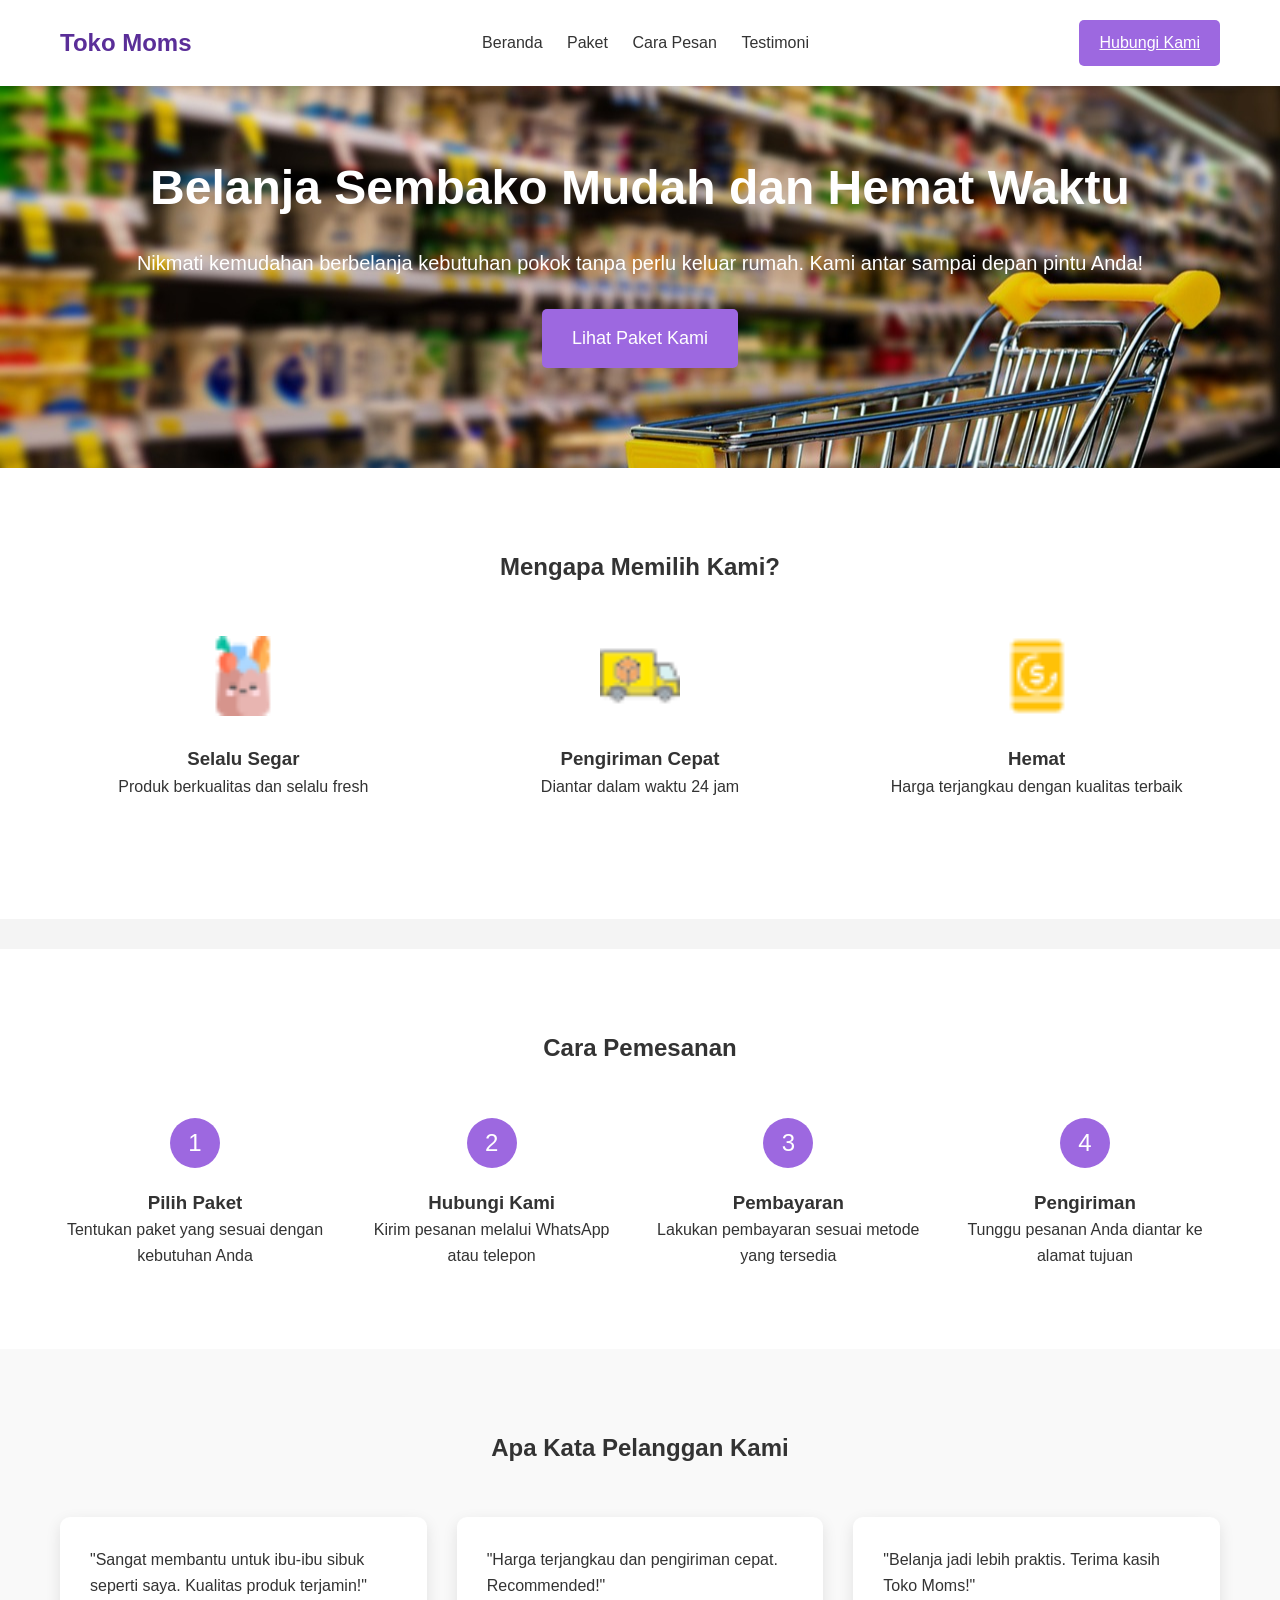
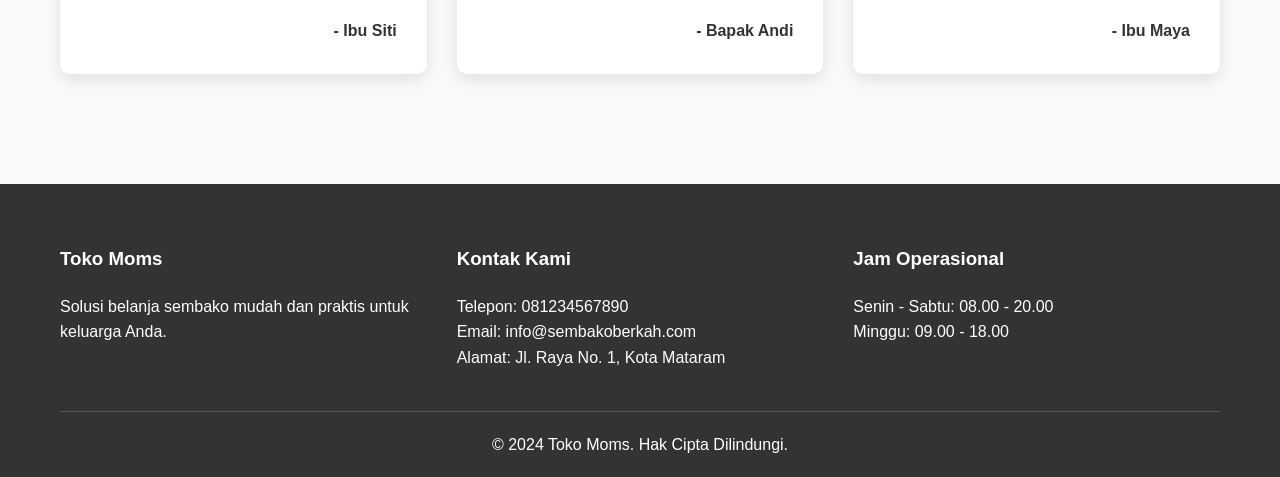
<file: advance-mission/index.html>
<!DOCTYPE html>
<html lang="id">
<head>
    <meta charset="UTF-8">
    <meta name="viewport" content="width=device-width, initial-scale=1.0">
    <title>Toko Moms - Belanja Mudah, Hemat Waktu</title>
    <link rel="stylesheet" href="styles.css">
</head>
<body>
    <header>
        <div class="container">
            <div class="logo">Toko Moms</div>
            <nav>
                <a href="index.html">Beranda</a>
                <a href="paket.html" target="_blank">Paket</a>
                <a href="#cara-pesan">Cara Pesan</a>
                <a href="#testimoni">Testimoni</a>
            </nav>
            <a href="hubungi-kami.html" class="join-btn">Hubungi Kami</a>
        </div>
    </header>

    <main>
        <section id="beranda" class="hero">
            <div class="container">
                <h1>Belanja Sembako Mudah dan Hemat Waktu</h1>
                <p>Nikmati kemudahan berbelanja kebutuhan pokok tanpa perlu keluar rumah. Kami antar sampai depan pintu Anda!</p>
                <a href="paket.html" class="cta-btn">Lihat Paket Kami</a>
            </div>
        </section>

        <section id="fitur" class="features">
            <div class="container">
                <h2>Mengapa Memilih Kami?</h2>
                <div class="feature-list">
                    <div class="feature-item">
                        <img src="Asset/icon-fresh.png" alt="Selalu Segar">
                        <h3>Selalu Segar</h3>
                        <p>Produk berkualitas dan selalu fresh</p>
                    </div>
                    <div class="feature-item">
                        <img src="Asset/icon-delivery.png" alt="Pengiriman Cepat">
                        <h3>Pengiriman Cepat</h3>
                        <p>Diantar dalam waktu 24 jam</p>
                    </div>
                    <div class="feature-item">
                        <img src="Asset/icon-savings.png" alt="Hemat">
                        <h3>Hemat</h3>
                        <p>Harga terjangkau dengan kualitas terbaik</p>
                    </div>
                </div>
            </div>
        </section>

        <section id="cara-pesan" class="how-to-order">
            <div class="container">
                <h2>Cara Pemesanan</h2>
                <div class="steps">
                    <div class="step">
                        <div class="step-number">1</div>
                        <h3>Pilih Paket</h3>
                        <p>Tentukan paket yang sesuai dengan kebutuhan Anda</p>
                    </div>
                    <div class="step">
                        <div class="step-number">2</div>
                        <h3>Hubungi Kami</h3>
                        <p>Kirim pesanan melalui WhatsApp atau telepon</p>
                    </div>
                    <div class="step">
                        <div class="step-number">3</div>
                        <h3>Pembayaran</h3>
                        <p>Lakukan pembayaran sesuai metode yang tersedia</p>
                    </div>
                    <div class="step">
                        <div class="step-number">4</div>
                        <h3>Pengiriman</h3>
                        <p>Tunggu pesanan Anda diantar ke alamat tujuan</p>
                    </div>
                </div>
            </div>
        </section>

        <section id="testimoni" class="testimonials">
            <div class="container">
                <h2>Apa Kata Pelanggan Kami</h2>
                <div class="testimonial-list">
                    <div class="testimonial-item">
                        <p>"Sangat membantu untuk ibu-ibu sibuk seperti saya. Kualitas produk terjamin!"</p>
                        <div class="testimonial-author">- Ibu Siti</div>
                    </div>
                    <div class="testimonial-item">
                        <p>"Harga terjangkau dan pengiriman cepat. Recommended!"</p>
                        <div class="testimonial-author">- Bapak Andi</div>
                    </div>
                    <div class="testimonial-item">
                        <p>"Belanja jadi lebih praktis. Terima kasih Toko Moms!"</p>
                        <div class="testimonial-author">- Ibu Maya</div>
                    </div>
                </div>
            </div>
        </section>
    </main>

    <footer>
        <div class="container">
            <div class="footer-content">
                <div class="footer-section">
                    <h3>Toko Moms</h3>
                    <p>Solusi belanja sembako mudah dan praktis untuk keluarga Anda.</p>
                </div>
                <div class="footer-section">
                    <h3>Kontak Kami</h3>
                    <p>Telepon: 081234567890</p>
                    <p>Email: info@sembakoberkah.com</p>
                    <p>Alamat: Jl. Raya No. 1, Kota Mataram</p>
                </div>
                <div class="footer-section">
                    <h3>Jam Operasional</h3>
                    <p>Senin - Sabtu: 08.00 - 20.00</p>
                    <p>Minggu: 09.00 - 18.00</p>
                </div>
            </div>
            <div class="footer-bottom">
                <p>&copy; 2024 Toko Moms. Hak Cipta Dilindungi.</p>
            </div>
        </div>
    </footer>

    <script src="script.js"></script>
</body>
</html>
</file>
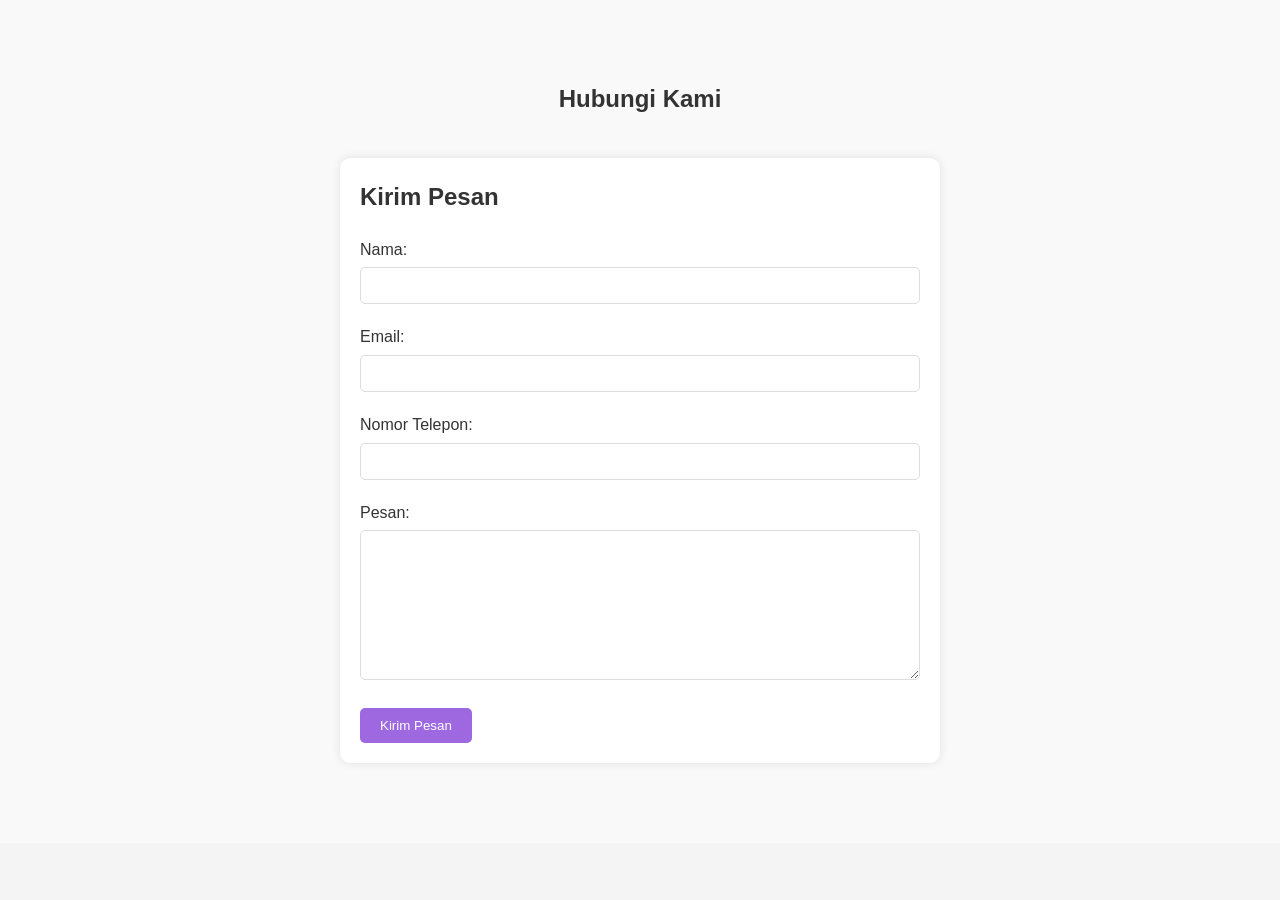
<file: advance-mission/hubungi-kami.html>
<!DOCTYPE html>
<html lang="id">
<head>
    <meta charset="UTF-8">
    <meta name="viewport" content="width=device-width, initial-scale=1.0">
    <title>Hubungi Kami - Toko Moms</title>
    <link rel="stylesheet" href="styles.css">
</head>
<body>
    <main>
        <section class="contact-section">
            <div class="container">
                <h1>Hubungi Kami</h1>
                <div class="contact-form">
                    <h2>Kirim Pesan</h2>
                    <form action="#" method="POST">
                        <div class="form-group">
                            <label for="name">Nama:</label>
                            <input type="text" id="name" name="name" required>
                        </div>
                        <div class="form-group">
                            <label for="email">Email:</label>
                            <input type="email" id="email" name="email" required>
                        </div>
                        <div class="form-group">
                            <label for="phone">Nomor Telepon:</label>
                            <input type="tel" id="phone" name="phone">
                        </div>
                        <div class="form-group">
                            <label for="message">Pesan:</label>
                            <textarea id="message" name="message" required></textarea>
                        </div>
                        <button type="submit" class="submit-btn">Kirim Pesan</button>
                    </form>
                </div>

            </div>
        </section>
    </main>


</body>
</html>
</file>
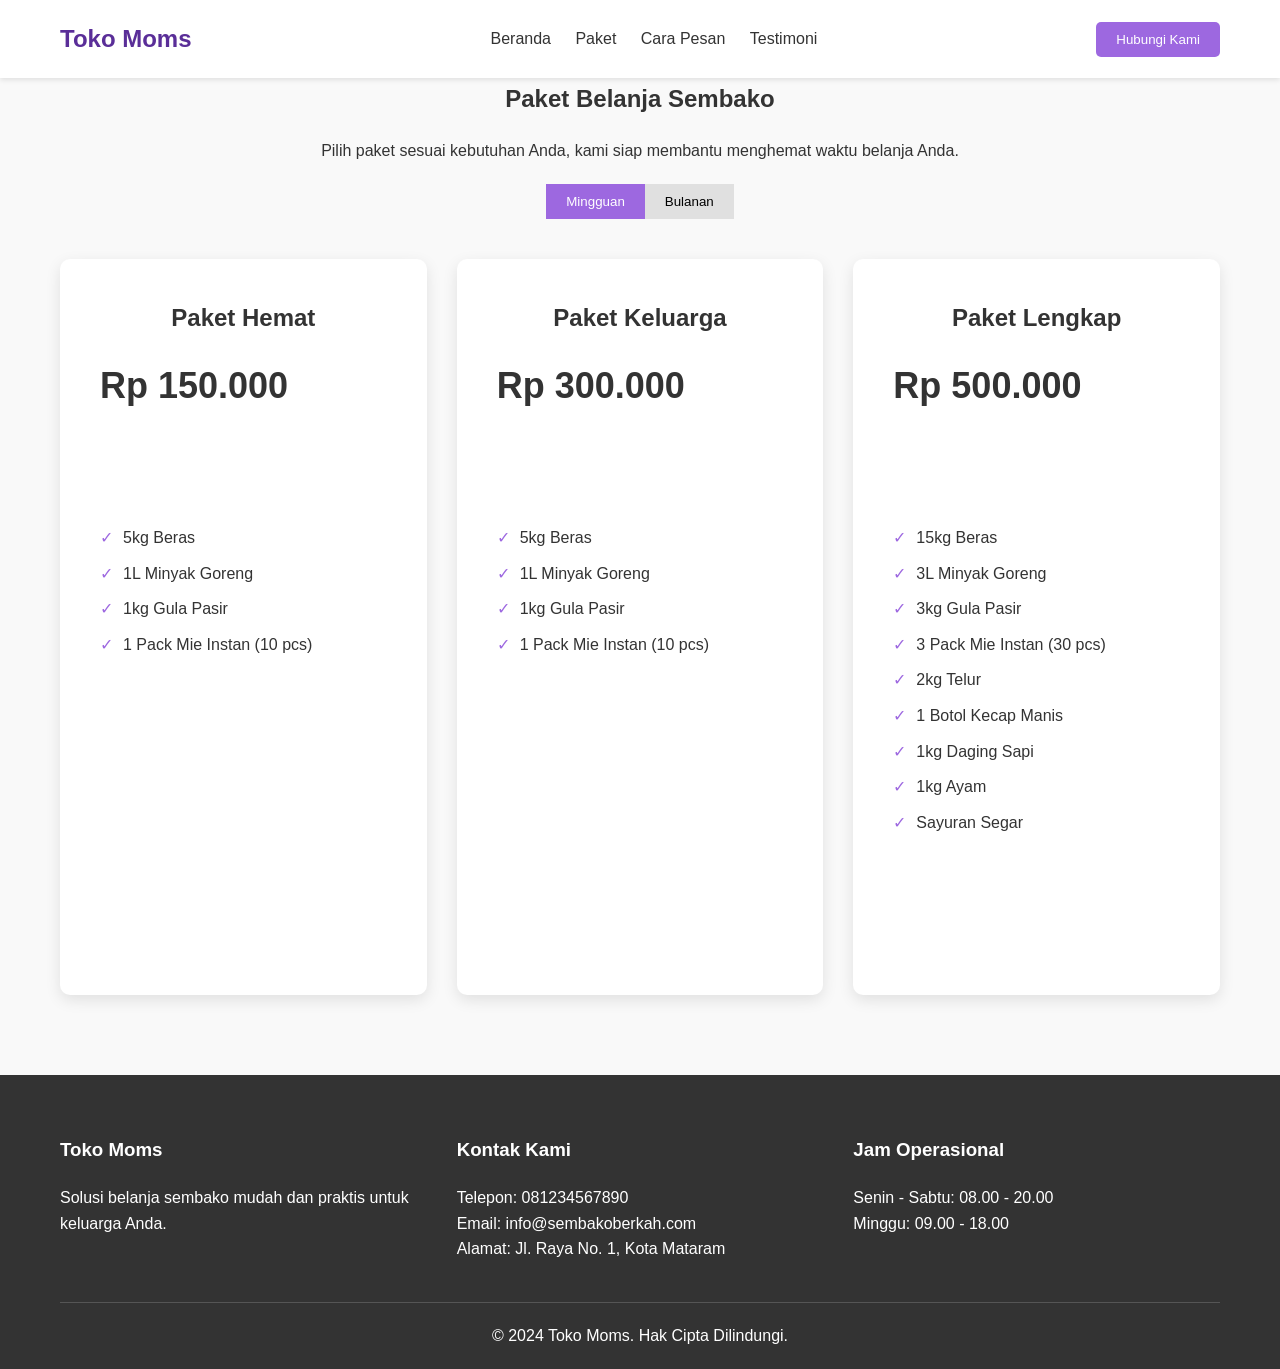
<file: advance-mission/paket.html>
<!DOCTYPE html>
<html lang="id">
<head>
    <meta charset="UTF-8">
    <meta name="viewport" content="width=device-width, initial-scale=1.0">
    <title>Toko Moms - Paket Belanja</title>
    <link rel="stylesheet" href="styles.css">
</head>
<body>
    <header>
        <div class="container">
            <div class="logo">Toko Moms</div>
            <nav>
                <a href="index.html#beranda">Beranda</a>
                <a href="paket.html">Paket</a>
                <a href="index.html#cara-pesan">Cara Pesan</a>
                <a href="index.html#testimoni">Testimoni</a>
            </nav>
            <button class="join-btn">Hubungi Kami</button>
        </div>
    </header>
        
    <section id="paket" class="pricing">
        <div class="container">
            <h2>Paket Belanja Sembako</h2>
            <p class="subheading">Pilih paket sesuai kebutuhan Anda, kami siap membantu menghemat waktu belanja Anda.</p>
            
            <div class="toggle">
                <button class="toggle-btn active" data-period="weekly">Mingguan</button>
                <button class="toggle-btn" data-period="monthly">Bulanan</button>
            </div>
                <div class="plans">
                    <div class="plan">
                        <h2>Paket Hemat</h2>
                        <div class="price" data-weekly="150.000" data-monthly="600.000">Rp 150.000</div>
                            <ul class="features">
                                <li>5kg Beras</li>
                                <li>1L Minyak Goreng</li>
                                <li>1kg Gula Pasir</li>
                                <li>1 Pack Mie Instan (10 pcs)</li>
                            </ul>
                    </div>
                    <div class="plan">
                        <h2>Paket Keluarga</h2>
                        <div class="price" data-weekly="300.000" data-monthly="1.200.000">Rp 300.000</div>
                            <ul class="features">
                                <li>5kg Beras</li>
                                <li>1L Minyak Goreng</li>
                                <li>1kg Gula Pasir</li>
                                <li>1 Pack Mie Instan (10 pcs)</li>
                            </ul>
                    </div>
                    <div class="plan popular">
                        <h2>Paket Lengkap</h2>
                        <div class="price" data-weekly="500.000" data-monthly="2.000.000">Rp 500.000</div>
                            <ul class="features">
                                <li>15kg Beras</li>
                                <li>3L Minyak Goreng</li>
                                <li>3kg Gula Pasir</li>
                                <li>3 Pack Mie Instan (30 pcs)</li>
                                <li>2kg Telur</li>
                                <li>1 Botol Kecap Manis</li>
                                <li>1kg Daging Sapi</li>
                                <li>1kg Ayam</li>
                                <li>Sayuran Segar</li>
                            </ul>
                    </div>
                </div>
            </div>
        </div>
    </section>

    <footer>
        <div class="container">
            <div class="footer-content">
                <div class="footer-section">
                    <h3>Toko Moms</h3>
                    <p>Solusi belanja sembako mudah dan praktis untuk keluarga Anda.</p>
                </div>
                <div class="footer-section">
                    <h3>Kontak Kami</h3>
                    <p>Telepon: 081234567890</p>
                    <p>Email: info@sembakoberkah.com</p>
                    <p>Alamat: Jl. Raya No. 1, Kota Mataram</p>
                </div>
                <div class="footer-section">
                    <h3>Jam Operasional</h3>
                    <p>Senin - Sabtu: 08.00 - 20.00</p>
                    <p>Minggu: 09.00 - 18.00</p>
                </div>
            </div>
            <div class="footer-bottom">
                <p>&copy; 2024 Toko Moms. Hak Cipta Dilindungi.</p>
            </div>
        </div>
    </footer>
    <script src="script.js"></script>
</body>
</html>
</file>
<file: advance-mission/styles.css>
/* Reset dan style dasar */
* {
    margin: 0;
    padding: 0;
    box-sizing: border-box;
}

body {
    font-family: Arial, sans-serif;
    line-height: 1.6;
    color: #333;
    background-color: #f4f4f4;
}

.container {
    max-width: 1200px;
    margin: 0 auto;
    padding: 0 20px;
}

/* Header */
header {
    background-color: #fff;
    box-shadow: 0 2px 5px rgba(0,0,0,0.1);
    position: fixed;
    width: 100%;
    top: 0;
    z-index: 1000;
}

header .container {
    display: flex;
    justify-content: space-between;
    align-items: center;
    padding: 20px;
}

.logo {
    font-size: 24px;
    font-weight: bold;
    color: #5a2e98;
}

nav a {
    color: #333;
    text-decoration: none;
    margin-left: 20px;
}

nav a:hover {
    color: #5a2e98;
}

.join-btn {
    background-color: #9d68e0;
    color: white;
    border: none;
    padding: 10px 20px;
    border-radius: 5px;
    cursor: pointer;
    transition: background-color 0.3s ease;
}

.join-btn:hover {
    background-color: #7c52b3;
}

/* Hero Section */
.hero {
    background-image: url('Asset/icon-hero.jpg');
    background-size: cover;
    background-position: center;
    color: white;
    text-align: center;
    padding: 150px 0 100px;
}

.hero h1 {
    font-size: 48px;
    margin-bottom: 20px;
}

.hero p {
    font-size: 20px;
    margin-bottom: 30px;
}

.cta-btn {
    display: inline-block;
    background-color: #9d68e0;
    color: white;
    padding: 15px 30px;
    border-radius: 5px;
    text-decoration: none;
    font-size: 18px;
    transition: background-color 0.3s ease;
}

.cta-btn:hover {
    background-color: #7c52b3;
}

/* Features Section */
.features {
    padding: 80px 0;
    background-color: #fff;
}

.features h2 {
    text-align: center;
    margin-bottom: 50px;
}

.feature-list {
    display: flex;
    justify-content: space-between;
    flex-wrap: wrap;
}

.feature-item {
    flex-basis: calc(33.333% - 20px);
    text-align: center;
    margin-bottom: 40px;
}

.feature-item img {
    width: 80px;
    height: 80px;
    margin-bottom: 20px;
}

/* Pricing Section */
.pricing {
    padding: 80px 0;
    background-color: #f9f9f9;
}

.pricing h2, .pricing .subheading {
    text-align: center;
    margin-bottom: 20px;
}

.toggle {
    display: flex;
    justify-content: center;
    margin-bottom: 40px;
}

.toggle-btn {
    background-color: #e0e0e0;
    border: none;
    padding: 10px 20px;
    cursor: pointer;
    transition: background-color 0.3s ease;
}

.toggle-btn.active {
    background-color: #9d68e0;
    color: white;
}

.contact-section {
    padding: 80px 0;
    background-color: #f9f9f9;
}

.contact-section h1 {
    text-align: center;
    margin-bottom: 40px;
}

.contact-form {
    max-width: 600px;
    margin: 0 auto;
    padding: 20px;
    background-color: #fff;
    border-radius: 10px;
    box-shadow: 0 0 10px rgba(0,0,0,0.1);
}
.contact-form h2 {
    margin-bottom: 20px;
}
.form-group {
    margin-bottom: 20px;
}
.form-group label {
    display: block;
    margin-bottom: 5px;
}
.form-group input,
.form-group textarea {
    width: 100%;
    padding: 10px;
    border: 1px solid #ddd;
    border-radius: 5px;
}
.form-group textarea {
    height: 150px;
}
.submit-btn {
    background-color: #9d68e0;
    color: white;
    border: none;
    padding: 10px 20px;
    border-radius: 5px;
    cursor: pointer;
}
.submit-btn:hover {
    background-color: #7c52b3;
}
.contact-info {
    margin-top: 40px;
    text-align: center;
}

.plans {
    display: flex;
    justify-content: space-between;
    flex-wrap: wrap;
}

.plan {
    flex-basis: calc(33.333% - 20px);
    background-color: white;
    border-radius: 10px;
    padding: 40px;
    box-shadow: 0 5px 15px rgba(0,0,0,0.1);
    transition: transform 0.3s ease;
}

.plan:hover {
    transform: translateY(-10px);
}

.plan h2 {
    font-size: 24px;
    margin-bottom: 20px;
}

.price {
    font-size: 36px;
    font-weight: bold;
    margin-bottom: 30px;
}

.features {
    list-style-type: none;
    margin-bottom: 30px;
}

.features li {
    margin-bottom: 10px;
}

.features li::before {
    content: "✓";
    color: #9d68e0;
    margin-right: 10px;
}

.choose-btn {
    display: block;
    width: 100%;
    background-color: #9d68e0;
    color: white;
    border: none;
    padding: 15px;
    border-radius: 5px;
    cursor: pointer;
    transition: background-color 0.3s ease;
}

.choose-btn:hover {
    background-color: #7c52b3;
}

/* How to Order Section */
.how-to-order {
    padding: 80px 0;
    background-color: #fff;
}

.how-to-order h2 {
    text-align: center;
    margin-bottom: 50px;
}

.steps {
    display: flex;
    justify-content: space-between;
    flex-wrap: wrap;
}

.step {
    flex-basis: calc(25% - 20px);
    text-align: center;
}

.step-number {
    display: inline-block;
    width: 50px;
    height: 50px;
    background-color: #9d68e0;
    color: white;
    border-radius: 50%;
    line-height: 50px;
    font-size: 24px;
    margin-bottom: 20px;
}

/* Testimonials Section */
.testimonials {
    padding: 80px 0;
    background-color: #f9f9f9;
}

.testimonials h2 {
    text-align: center;
    margin-bottom: 50px;
}

.testimonial-list {
    display: flex;
    justify-content: space-between;
    flex-wrap: wrap;
}

.testimonial-item {
    flex-basis: calc(33.333% - 20px);
    background-color: white;
    padding: 30px;
    border-radius: 10px;
    box-shadow: 0 5px 15px rgba(0,0,0,0.1);
    margin-bottom: 30px;
}

.testimonial-author {
    font-weight: bold;
    margin-top: 20px;
    text-align: right;
}

/* Footer */
footer {
    background-color: #333;
    color: #fff;
    padding: 60px 0 20px;
}

.footer-content {
    display: flex;
    justify-content: space-between;
    flex-wrap: wrap;
    margin-bottom: 40px;
}

.footer-section {
    flex-basis: calc(33.333% - 20px);
}

.footer-section h3 {
    margin-bottom: 20px;
}

.footer-bottom {
    text-align: center;
    padding-top: 20px;
    border-top: 1px solid #555;
}

/* Responsive Design */
@media (max-width: 768px) {
    .feature-item, .plan, .step, .testimonial-item, .footer-section {
        flex-basis: 100%;
    }

    header .container {
        flex-direction: column;
    }

    nav {
        margin-top: 20px;
    }

    nav a {
        display: block;
        margin: 10px 0;
    }
}

/* Tambahkan ini di akhir file CSS */

.toggle-btn, .choose-btn, .join-btn {
    transition: all 0.3s ease;
}

.price {
    transition: all 0.5s ease;
}
</file>
